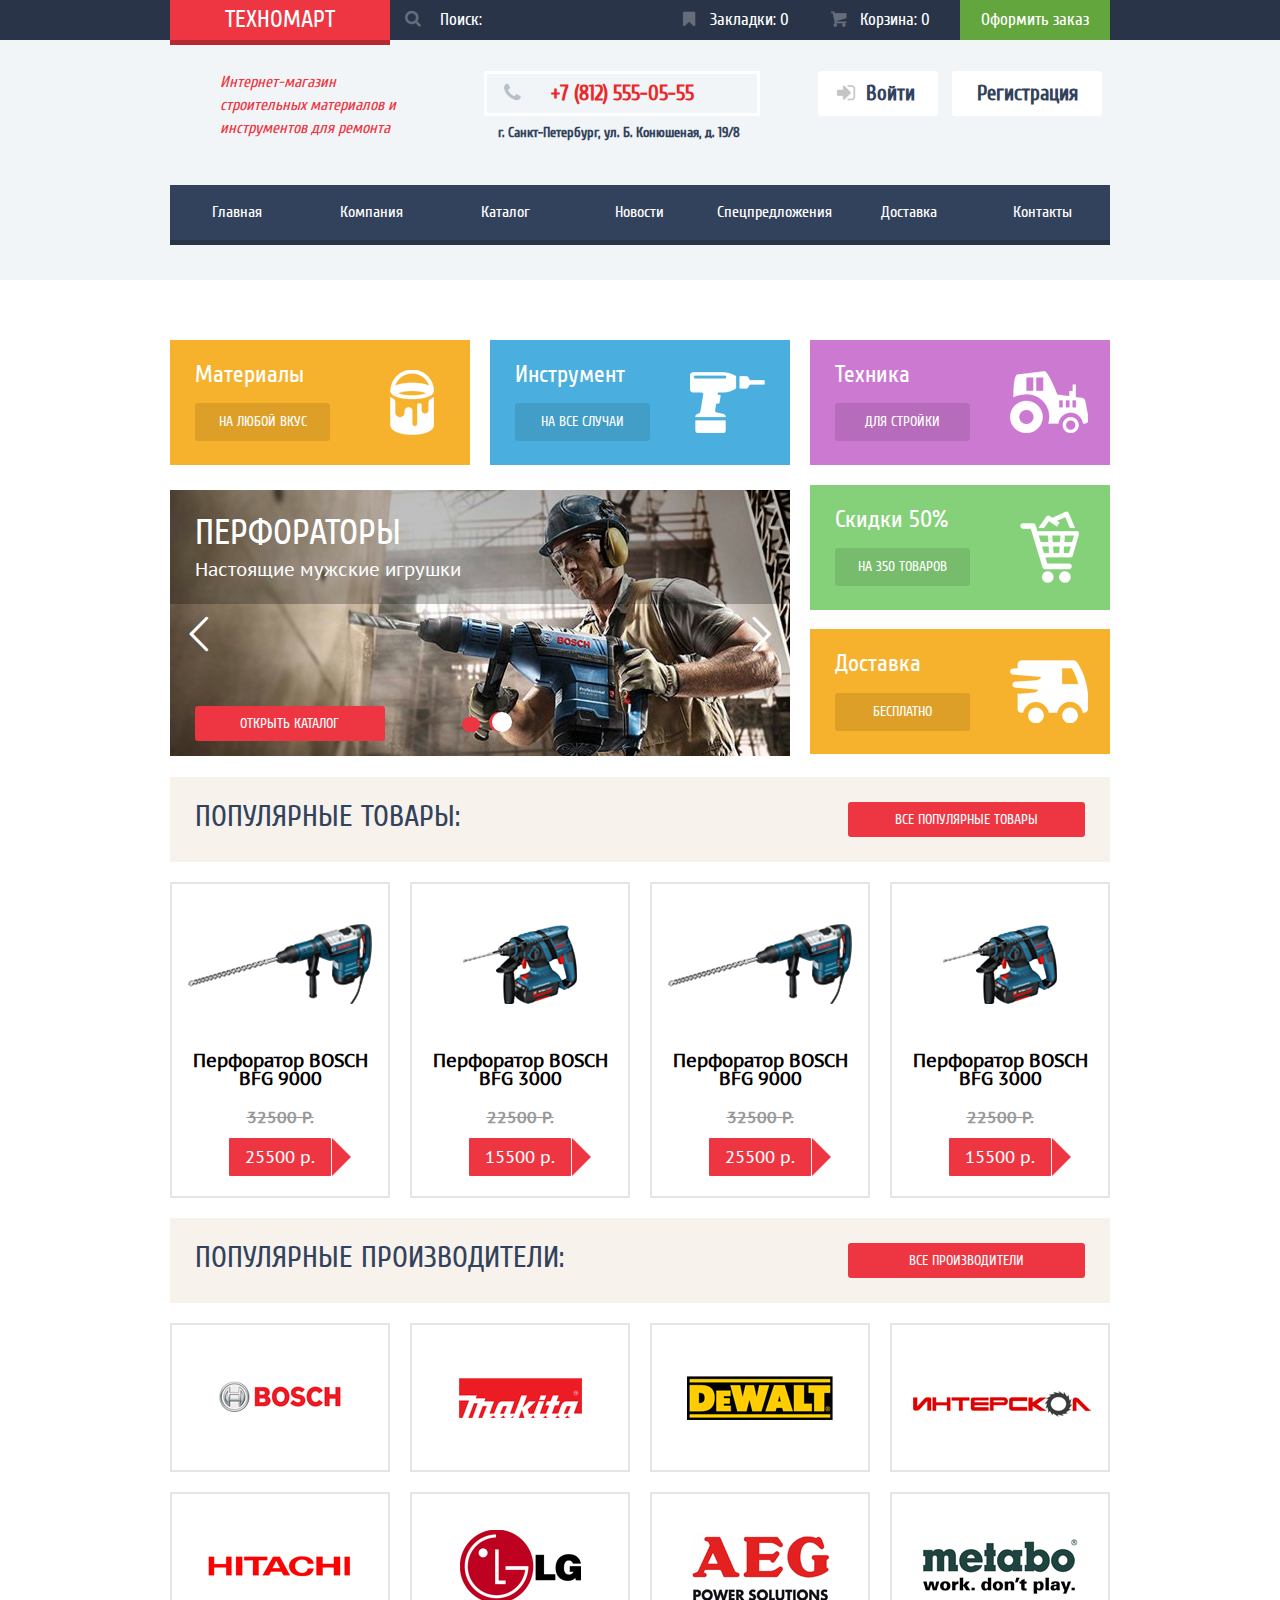
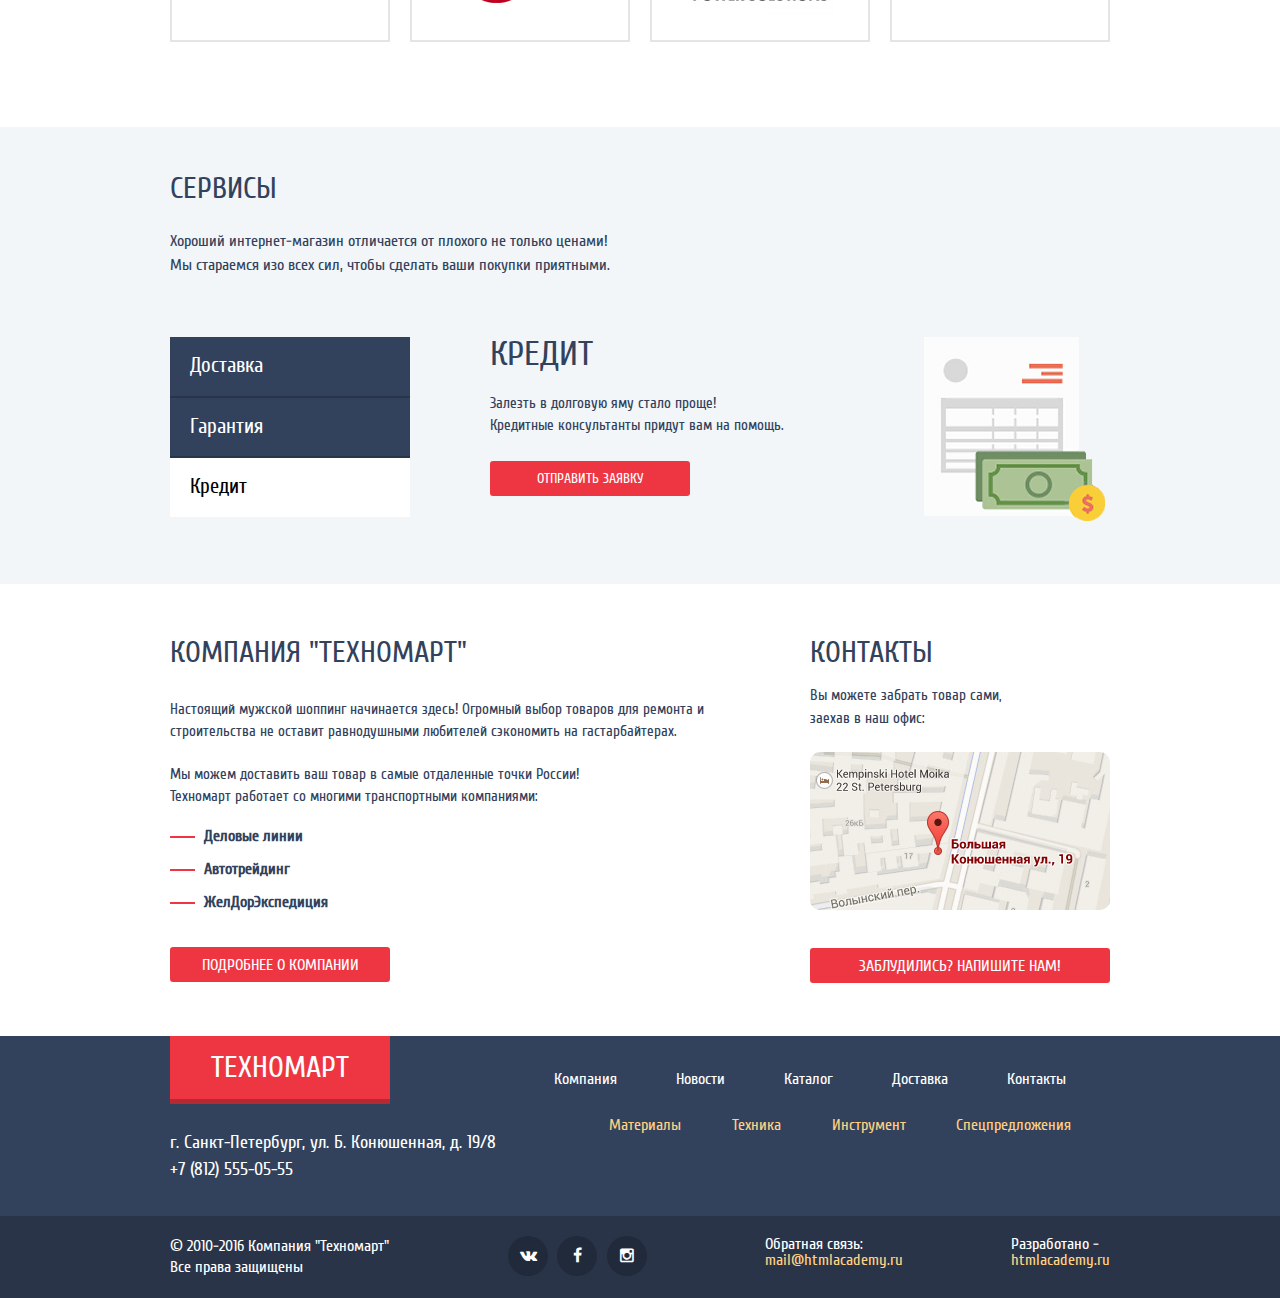
<file: index.html>
<!doctype html> <html lang=ru> <head> <meta charset=UTF-8> <meta name=viewport content="width=device-width,initial-scale=1"> <meta name=author content="Vladislav Belousov"> <meta name=description content=Techomart> <title>[#2] Technomart</title> <link rel=stylesheet type=text/html href="<%=htmlWebpackPlugin.files.chunks.main.css %>"> <link rel="shortcut icon" href="favicon.ico"><link href="style.54edd105bc00a1103933.css?99b4d24eaeb26d2177c8" rel="stylesheet"></head> <body> <header class=header> <div class=layout-center> <a class=header-company-logo href=index.html>Техномарт</a> <form class=header-search method=get name=search-form> <span class="header-search-icon icon-search"></span> <input class=header-search-input type=text name=search-input placeholder=Поиск:> </form> <div class=header-bookmarks> <span class="header-bookmarks-icon icon-bookmark"></span> <a class=header-bookmarks-text href=#> Закладки: <span class=header-bookmarks-amount>0</span> </a> </div> <div class=header-cart> <span class="header-cart-icon icon-basket"></span> <a class=header-cart-text href=#> Корзина: <span class=header-cart-amount>0</span> </a> </div> <a class="header-checkout button-green button" href=#> Оформить заказ </a> </div> </header> <section class=info> <div class=layout-center> <p class=info-description> Интернет-магазин строительных материалов и инструментов для ремонта </p> <div class=info-contact> <div class=info-contact-phone> <span class="info-contact-icon icon-phone"></span> +7 (812) 555-05-55 </div> <p class=info-contact-address> г. Санкт-Петербург, ул. Б. Конюшеная, д. 19/8 </p> </div> <a class="info-login-button button-white button" href=#> <span class="info-login-icon icon-login"></span> Войти </a> <a class="info-signup-button button-white button" href=#> Регистрация </a> <nav class=info-navigation> <ul class=navigation> <li class=navigation-item> <a class=navigation-item-link href=index.html>Главная</a> </li> <li class=navigation-item> <a class=navigation-item-link href=#>Компания</a> </li> <li class=navigation-item> <a class=navigation-item-link href=/catalog.html>Каталог</a> </li> <li class=navigation-item> <a class=navigation-item-link href=#>Новости</a> </li> <li class=navigation-item> <a class=navigation-item-link href=#>Спецпредложения</a> </li> <li class=navigation-item> <a class=navigation-item-link href=#>Доставка</a> </li> <li class=navigation-item> <a class=navigation-item-link href=#>Контакты</a> </li> </ul> </nav> </div> </section> <main class="main layout-center"> <section class=offer> <ul class=offer-list> <li class=offer-list-item> <h3 class=offer-name>Материалы</h3> <a class="offer-button button" href=#>На любой вкус</a> </li> <li class=offer-list-item> <h3 class=offer-name>Инструмент</h3> <a class="offer-button button" href=#>На все случаи</a> </li> <li class=offer-list-item> <h3 class=offer-name>Техника</h3> <a class="offer-button button" href=#>Для стройки</a> </li> <li class="offer-list-item slider"> <input class="slider-switch-radio slider-switch-radio-1" type=radio name=slider-toogle checked=checked> <input class=slider-switch-radio type=radio name=slider-toogle> <div class=slider-inner> <div class="slider-item slider-item-1"> <div class=slider-text-container> <h2 class=slider-name>Перфораторы</h2> <p class=slider-description>Настоящие мужские игрушки</p> </div> <div class=slider-switch-container> <span class="slider-switch-icon icon-left"></span> <span class="slider-switch-icon icon-right"></span> </div> <a class="slider-button button" href=#>Открыть каталог</a> </div> <div class="slider-item slider-item-2"> <div class=slider-text-container> <h2 class=slider-name>Дрели</h2> <p class=slider-description>Соседям на радость!</p> </div> <div class=slider-switch-container> <span class="slider-switch-icon icon-left"></span> <span class="slider-switch-icon icon-right"></span> </div> <a class="slider-button button" href=#>Открыть каталог</a> </div> </div> </li> <li class=offer-list-item> <h3 class=offer-name>Скидки 50%</h3> <a class="offer-button button" href=#>На 350 товаров</a> </li> <li class=offer-list-item> <h3 class=offer-name>Доставка</h3> <a class="offer-button button" href=#>Бесплатно</a> </li> </ul> </section> <section class=popular-goods> <div class=popular-goods-container> <h2 class=popular-goods-caption>Популярные товары:</h2> <a class="popular-goods-button button" href=#> Все популярные товары </a> </div> <ul class=goods> <li class=goods-item> <img class=goods-item-image src=./assets/media/goods-1.png alt="Перфоратор BOSCH BFG 9000" width=184 height=80> <div class="goods-hover-wrapper disable"> <a class="goods-hover-button goods-hover-button-cart button" href=#> <span class="goods-hover-icon icon-basket to-left"></span> Купить </a> <button class="goods-hover-button goods-hover-button-bookmarks button"> В закладки </button> </div> <h3 class=goods-item-name>Перфоратор BOSCH BFG 9000</h3> <p class=goods-item-old-price>32500 р.</p> <p class=goods-item-current-price>25500 р.</p> </li> <li class=goods-item> <img class=goods-item-image src=./assets/media/goods-2.png alt="Перфоратор BOSCH BFG 3000" width=114 height=80> <div class="goods-hover-wrapper disable"> <a class="goods-hover-button goods-hover-button-cart button" href=#> <span class="goods-hover-icon icon-basket to-left"></span> Купить </a> <button class="goods-hover-button goods-hover-button-bookmarks button"> В закладки </button> </div> <h3 class=goods-item-name>Перфоратор BOSCH BFG 3000</h3> <p class=goods-item-old-price>22500 р.</p> <p class=goods-item-current-price>15500 р.</p> </li> <li class=goods-item> <img class=goods-item-image src=./assets/media/goods-1.png alt="Перфоратор BOSCH BFG 9000" width=184 height=80> <div class="goods-hover-wrapper disable"> <a class="goods-hover-button goods-hover-button-cart button" href=#> <span class="goods-hover-icon icon-basket to-left"></span> Купить </a> <button class="goods-hover-button goods-hover-button-bookmarks button"> В закладки </button> </div> <h3 class=goods-item-name>Перфоратор BOSCH BFG 9000</h3> <p class=goods-item-old-price>32500 р.</p> <p class=goods-item-current-price>25500 р.</p> </li> <li class=goods-item> <img class=goods-item-image src=./assets/media/goods-2.png alt="Перфоратор BOSCH BFG 3000" width=114 height=80> <div class="goods-hover-wrapper disable"> <a class="goods-hover-button goods-hover-button-cart button" href=#> <span class="goods-hover-icon icon-basket to-left"></span> Купить </a> <button class="goods-hover-button goods-hover-button-bookmarks button"> В закладки </button> </div> <h3 class=goods-item-name>Перфоратор BOSCH BFG 3000</h3> <p class=goods-item-old-price>22500 р.</p> <p class=goods-item-current-price>15500 р.</p> </li> </ul> </section> <section class=popular-brands> <div class=popular-brands-container> <h2 class=popular-brands-caption>Популярные производители:</h2> <a class="popular-brands-button button" href=#> Все производители </a> </div> <ul class=brands> <li class=brands-item><a class=brands-item-link href=#></a></li> <li class=brands-item><a class=brands-item-link href=#></a></li> <li class=brands-item><a class=brands-item-link href=#></a></li> <li class=brands-item><a class=brands-item-link href=#></a></li> <li class=brands-item><a class=brands-item-link href=#></a></li> <li class=brands-item><a class=brands-item-link href=#></a></li> <li class=brands-item><a class=brands-item-link href=#></a></li> <li class=brands-item><a class=brands-item-link href=#></a></li> </ul> </section> </main> <section class=services> <div class=layout-center> <h2 class=services-caption>Сервисы</h2> <p class=services-info> Хороший интернет-магазин отличается от плохого не только ценами!<br> Мы стараемся изо всех сил, чтобы сделать ваши покупки приятными. </p> <div class=services-container> <ul class=service> <li class=service-item>Доставка</li> <li class=service-item>Гарантия</li> <li class="service-item service-item-active">Кредит</li> </ul> <div class="service-description service-delivery disable"> <h3 class=service-description-caption>Доставка</h3> <p class=service-description-text> Мы с удовольствием доставим ваш товар прямо<br> к вашему подъезду совершенно бесплатно!<br> Ведь мы неплохо заработаем,<br> поднимая его на ваш этаэж! </p> <img class="service-description-image delivery-image" src=./assets/media/delivery-image.png alt=Доставка width=206 height=146> </div> <div class="service-description service-guarantee disable"> <h3 class=service-description-caption>Гарантия</h3> <p class=service-description-text> Если купленный у нас товар поломается или заискрит,<br> а также в случае пожара, спровацированного его возгаранием,<br> вы всегда можете быть уверены в нашей гарантии. Мы обменяем<br> сгоревший товар на новый.<br> Дом уж восстановите как-нибудь сами. </p> <img class="service-description-image guarantee-image" src=./assets/media/guarantee-image.png alt=Гарантия width=170 height=172> </div> <div class="service-description service-credit"> <h3 class=service-description-caption>Кредит</h3> <p class=service-description-text> Залезть в долговую яму стало проще!<br> Кредитные консультанты придут вам на помощь. </p> <img class="service-description-image credit-image" src=./assets/media/credit-image.png alt=Кредит width=181 height=184> <a class="service-credit-button button" href=#> Отправить заявку </a> </div> </div> </div> </section> <section class=container> <div class=layout-center> <article class=company> <h2 class=company-caption>Компания "Техномарт"</h2> <p class=company-text> Настоящий мужской шоппинг начинается здесь! Огромный выбор товаров для ремонта и<br> строительства не оставит равнодушными любителей сэкономить на гастарбайтерах. </p> <p class=company-text> Мы можем доставить ваш товар в самые отдаленные точки России!<br> Техномарт работает со многими транспортными компаниями: </p> <ul class=company-list> <li class=company-list-item> <hr class=company-decor-line> Деловые линии </li> <li class=company-list-item> <hr class=company-decor-line> Автотрейдинг </li> <li class=company-list-item> <hr class=company-decor-line> ЖелДорЭкспедиция </li> </ul> <a class="company-button button" href=#>Подробнее о компании</a> </article> <article class=contacts> <h2 class=contacts-caption>Контакты</h2> <p class=contacts-text> Вы можете забрать товар сами,<br> заехав в наш офис: </p> <img class=map src=./assets/media/map.jpg alt=Карта width=300 height=158> <a class="contacts-button button" href=#> Заблудились? Напишите нам! </a> </article> </div> </section> <footer class=footer> <div class=footer-top> <div class=layout-center> <div class=container-left> <p class=company-logo>Техномарт</p> <p class=contacts> г. Санкт-Петербург, ул. Б. Конюшенная, д. 19/8<br> +7 (812) 555-05-55 </p> </div> <div class=container-right> <ul class=main-nav> <li class=main-nav-item>Компания</li> <li class=main-nav-item>Новости</li> <li class=main-nav-item>Каталог</li> <li class=main-nav-item>Доставка</li> <li class=main-nav-item>Контакты</li> </ul> <ul class=goods-nav> <li class=goods-nav-item>Материалы</li> <li class=goods-nav-item>Техника</li> <li class=goods-nav-item>Инструмент</li> <li class=goods-nav-item>Спецпредложения</li> </ul> </div> </div> </div> <div class=footer-bottom> <div class=layout-center> <p class=copyright> &#169; 2010-2016 Компания "Техномарт"<br> Все права защищены </p> <ul class=social-list> <li class=social-list-item> <span class=icon-vk></span> </li> <li class=social-list-item> <span class=icon-facebook></span> </li> <li class=social-list-item> <span class=icon-instagramm></span> </li> </ul> <p class=feedback> Обратная связь:<br> <span class="feedback-text color-gold">mail@htmlacademy.ru</span> </p> <p class=developed-by> Разработано -<br> <a class="developed-by-text color-gold" href=htmlacademy.ru>htmlacademy.ru</a> </p> </div> </div> </footer> <script type=text/html src="<%= htmlWebpackPlugin.files.chunks.app.entry %>"></script> <script type="text/javascript" src="main.1a40daa52073107673f4.js?99b4d24eaeb26d2177c8"></script></body> </html>
</file>
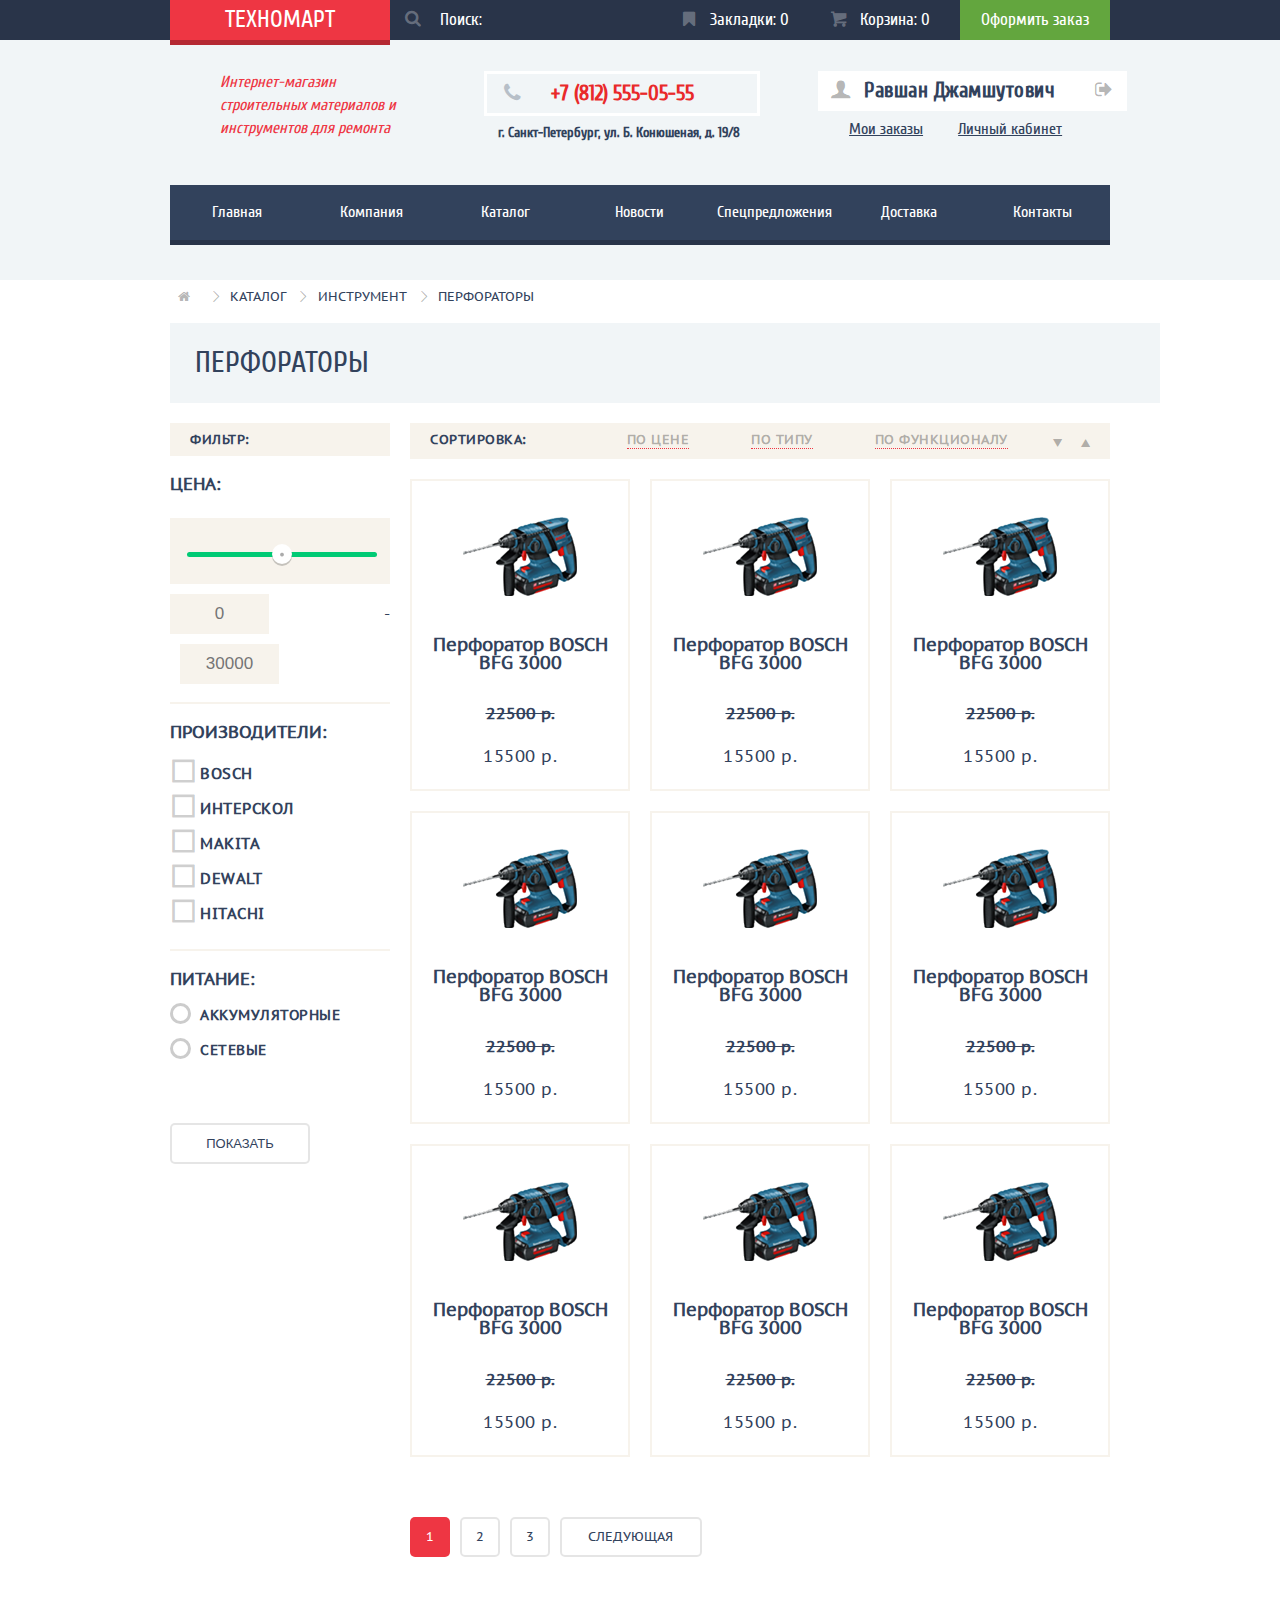
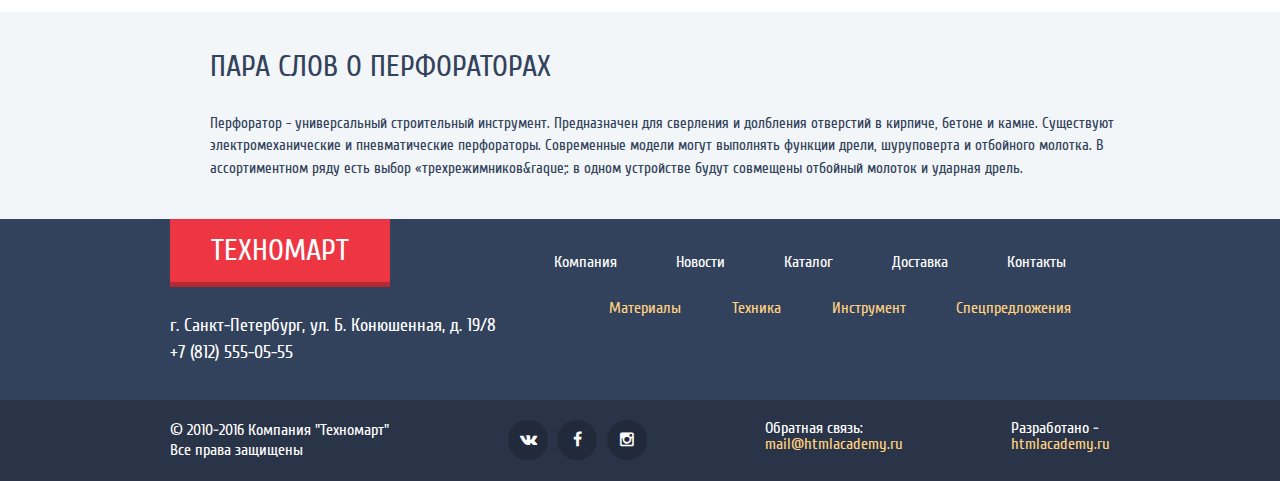
<file: catalog.html>
<!doctype html> <html lang=ru> <head> <meta charset=UTF-8> <meta name=viewport content="width=device-width,initial-scale=1"> <meta name=author content="Vladislav Belousov"> <meta name=description content=Technomart> <title>[#2] Technomart</title> <link rel="shortcut icon" href="favicon.ico"><link href="style.54edd105bc00a1103933.css?99b4d24eaeb26d2177c8" rel="stylesheet"></head> <body> <header class=header> <div class=layout-center> <a class=header-company-logo href=index.html>Техномарт</a> <form class=header-search method=get name=search-form> <span class="header-search-icon icon-search"></span> <input class=header-search-input type=text name=search-input placeholder=Поиск:> </form> <div class=header-bookmarks> <span class="header-bookmarks-icon icon-bookmark"></span> <a class=header-bookmarks-text href=#> Закладки: <span class=header-bookmarks-amount>0</span> </a> </div> <div class=header-cart> <span class="header-cart-icon icon-basket"></span> <a class=header-cart-text href=#> Корзина: <span class=header-cart-amount>0</span> </a> </div> <a class="header-checkout button-green button" href=#> Оформить заказ </a> </div> </header> <section class=info> <div class=layout-center> <p class=info-description> Интернет-магазин строительных материалов и инструментов для ремонта </p> <div class=info-contact> <div class=info-contact-phone> <span class="info-contact-icon icon-phone"></span> +7 (812) 555-05-55 </div> <p class=info-contact-address> г. Санкт-Петербург, ул. Б. Конюшеная, д. 19/8 </p> </div> <div class=info-user> <div class=info-user-name> <span class=icon-user></span> Равшан Джамшутович <span class=icon-logout></span> </div> <a class=info-user-orders href=#>Мои заказы</a> <a class=info-user-area href=#>Личный кабинет</a> </div> <nav class=info-navigation> <ul class=navigation> <li class=navigation-item> <a class=navigation-item-link href=index.html>Главная</a> </li> <li class=navigation-item> <a class=navigation-item-link href=#>Компания</a> </li> <li class=navigation-item> <a class=navigation-item-link href=/catalog.html>Каталог</a> </li> <li class=navigation-item> <a class=navigation-item-link href=#>Новости</a> </li> <li class=navigation-item> <a class=navigation-item-link href=#>Спецпредложения</a> </li> <li class=navigation-item> <a class=navigation-item-link href=#>Доставка</a> </li> <li class=navigation-item> <a class=navigation-item-link href=#>Контакты</a> </li> </ul> </nav> </div> </section> <main class="main layout-center"> <section class=current-path> <div class=path> <a class=path-link href=#> <span class="icon-home icon"></span> </a> <a class=path-link href=#> <span class="icon-right icon"></span>Каталог </a> <a class=path-link href=#> <span class="icon-right icon"></span>Инструмент </a> <a class=path-link href=#> <span class="icon-right icon"></span>Перфораторы </a> </div> <h2 class=current-section>Перфораторы</h2> </section> <section class=catalog> <article class=catalog-filter> <h3 class=catalog-filter-caption>Фильтр:</h3> <form method=get class=catalog-form name=filter-form> <h3 class=form-section>Цена:</h3> <div class=form-price-container> <input type=range min=0 max=30000 step=0.01 class=form-price> </div> <div class=input-price-container> <input type=text class=form-input-price placeholder=0> - <input type=text class=form-input-price placeholder=30000> </div> <hr class=form-decor-line> <h3 class=form-section>Производители:</h3> <label class=brands-container> <input class=brands-item type=checkbox name=brands-item-select> <span class=brands-checkmark></span>Bosch </label> <label class=brands-container> <input class=brands-item type=checkbox name=brands-item-select> <span class=brands-checkmark></span>Интерскол </label> <label class=brands-container> <input class=brands-item type=checkbox name=brands-item-select> <span class=brands-checkmark></span>Makita </label> <label class=brands-container> <input class=brands-item type=checkbox name=brands-item-select> <span class=brands-checkmark></span>Dewalt </label> <label class=brands-container> <input class=brands-item type=checkbox name=brands-item-select> <span class=brands-checkmark></span>Hitachi </label> <hr class=form-decor-line> <h3 class=form-section>Питание:</h3> <label class=battery-container> <input class=battery-item type=radio name=battery-item-select> <span class=battery-checkmark></span>Аккумуляторные </label> <label class=battery-container> <input class=battery-item type=radio name=battery-item-select> <span class=battery-checkmark></span>Сетевые </label> <input class="form-submit btn" type=submit name=filter-form-submit value=Показать> </form> </article> <article class=catalog-goods> <div class=catalog-goods-sort> <h3 class=catalog-goods-caption>Сортировка:</h3> <p class=catalog-goods-param>По цене</p> <p class=catalog-goods-param>По типу</p> <p class=catalog-goods-param>По функционалу</p> <span class="catalog-goods-icon icon-up-dir"></span> <span class="catalog-goods-icon icon-down-dir"></span> </div> <ul class=goods> <li class=goods-item> <img class=goods-item-image src=./assets/media/goods-2.png alt="Перфоратор BOSCH BFG 3000" width=114 height=80> <div class="goods-btn-wrapper clear disable"> <span class="icon-basket to-left"></span> <a class=goods-hover-link href=#>Купить</a> </div> <button class="goods-hover-btn bookmarks-btn btn disable"> В закладки </button> <h4 class=goods-item-name>Перфоратор BOSCH BFG 3000</h4> <p class=goods-item-old-price>22500 р.</p> <a class="goods-item-btn red-btn btn">15500 р.</a> </li> <li class=goods-item> <img class=goods-item-image src=./assets/media/goods-2.png alt="Перфоратор BOSCH BFG 3000" width=114 height=80> <div class="goods-btn-wrapper clear disable"> <span class="icon-basket to-left"></span> <a class=goods-hover-link href=#>Купить</a> </div> <button class="goods-hover-btn bookmarks-btn btn disable"> В закладки </button> <h4 class=goods-item-name>Перфоратор BOSCH BFG 3000</h4> <p class=goods-item-old-price>22500 р.</p> <a class="goods-item-btn red-btn btn">15500 р.</a> </li> <li class="goods-item goods-item-edge"> <img class=goods-item-image src=./assets/media/goods-2.png alt="Перфоратор BOSCH BFG 3000" width=114 height=80> <div class="goods-btn-wrapper clear disable"> <span class="icon-basket to-left"></span> <a class=goods-hover-link href=#>Купить</a> </div> <button class="goods-hover-btn bookmarks-btn btn disable"> В закладки </button> <h4 class=goods-item-name>Перфоратор BOSCH BFG 3000</h4> <p class=goods-item-old-price>22500 р.</p> <a class="goods-item-btn red-btn btn">15500 р.</a> </li> <li class=goods-item> <img class=goods-item-image src=./assets/media/goods-2.png alt="Перфоратор BOSCH BFG 3000" width=114 height=80> <div class="goods-btn-wrapper clear disable"> <span class="icon-basket to-left"></span> <a class=goods-hover-link href=#>Купить</a> </div> <button class="goods-hover-btn bookmarks-btn btn disable"> В закладки </button> <h4 class=goods-item-name>Перфоратор BOSCH BFG 3000</h4> <p class=goods-item-old-price>22500 р.</p> <a class="goods-item-btn red-btn btn">15500 р.</a> </li> <li class=goods-item> <img class=goods-item-image src=./assets/media/goods-2.png alt="Перфоратор BOSCH BFG 3000" width=114 height=80> <div class="goods-btn-wrapper clear disable"> <span class="icon-basket to-left"></span> <a class=goods-hover-link href=#>Купить</a> </div> <button class="goods-hover-btn bookmarks-btn btn disable"> В закладки </button> <h4 class=goods-item-name>Перфоратор BOSCH BFG 3000</h4> <p class=goods-item-old-price>22500 р.</p> <a class="goods-item-btn red-btn btn">15500 р.</a> </li> <li class="goods-item goods-item-edge"> <img class=goods-item-image src=./assets/media/goods-2.png alt="Перфоратор BOSCH BFG 3000" width=114 height=80> <div class="goods-btn-wrapper clear disable"> <span class="icon-basket to-left"></span> <a class=goods-hover-link href=#>Купить</a> </div> <button class="goods-hover-btn bookmarks-btn btn disable"> В закладки </button> <h4 class=goods-item-name>Перфоратор BOSCH BFG 3000</h4> <p class=goods-item-old-price>22500 р.</p> <a class="goods-item-btn red-btn btn">15500 р.</a> </li> <li class=goods-item> <img class=goods-item-image src=./assets/media/goods-2.png alt="Перфоратор BOSCH BFG 3000" width=114 height=80> <div class="goods-btn-wrapper clear disable"> <span class="icon-basket to-left"></span> <a class=goods-hover-link href=#>Купить</a> </div> <button class="goods-hover-btn bookmarks-btn btn disable"> В закладки </button> <h4 class=goods-item-name>Перфоратор BOSCH BFG 3000</h4> <p class=goods-item-old-price>22500 р.</p> <a class="goods-item-btn red-btn btn">15500 р.</a> </li> <li class=goods-item> <img class=goods-item-image src=./assets/media/goods-2.png alt="Перфоратор BOSCH BFG 3000" width=114 height=80> <div class="goods-btn-wrapper clear disable"> <span class="icon-basket to-left"></span> <a class=goods-hover-link href=#>Купить</a> </div> <button class="goods-hover-btn bookmarks-btn btn disable"> В закладки </button> <h4 class=goods-item-name>Перфоратор BOSCH BFG 3000</h4> <p class=goods-item-old-price>22500 р.</p> <a class="goods-item-btn red-btn btn">15500 р.</a> </li> <li class="goods-item goods-item-edge"> <img class=goods-item-image src=./assets/media/goods-2.png alt="Перфоратор BOSCH BFG 3000" width=114 height=80> <div class="goods-btn-wrapper clear disable"> <span class="icon-basket to-left"></span> <a class=goods-hover-link href=#>Купить</a> </div> <button class="goods-hover-btn bookmarks-btn btn disable"> В закладки </button> <h4 class=goods-item-name>Перфоратор BOSCH BFG 3000</h4> <p class=goods-item-old-price>22500 р.</p> <a class="goods-item-btn red-btn btn">15500 р.</a> </li> </ul> <div class=paginator> <div class="paginator-item paginator-item-current">1</div> <div class=paginator-item>2</div> <div class=paginator-item>3</div> <div class="paginator-item paginator-item-next">Следующая</div> </div> </article> </section> </main> <section class=about> <div class=layout-center> <h2 class=about-caption>Пара слов о перфораторах</h2> <p class=about-text> Перфоратор - универсальный строительный инструмент. Предназначен для сверления и долбления отверстий в кирпиче, бетоне и камне. Существуют электромеханические и пневматические перфораторы. Современные модели могут выполнять функции дрели, шуруповерта и отбойного молотка. В ассортиментном ряду есть выбор &laquo;трехрежимников&raque;: в одном устройстве будут совмещены отбойный молоток и ударная дрель. </p> </div> </section> <footer class=footer> <div class=footer-top> <div class=layout-center> <div class=container-left> <p class=company-logo>Техномарт</p> <p class=contacts> г. Санкт-Петербург, ул. Б. Конюшенная, д. 19/8<br> +7 (812) 555-05-55 </p> </div> <div class=container-right> <ul class=main-nav> <li class=main-nav-item>Компания</li> <li class=main-nav-item>Новости</li> <li class=main-nav-item>Каталог</li> <li class=main-nav-item>Доставка</li> <li class=main-nav-item>Контакты</li> </ul> <ul class=goods-nav> <li class=goods-nav-item>Материалы</li> <li class=goods-nav-item>Техника</li> <li class=goods-nav-item>Инструмент</li> <li class=goods-nav-item>Спецпредложения</li> </ul> </div> </div> </div> <div class=footer-bottom> <div class=layout-center> <p class=copyright> &#169; 2010-2016 Компания "Техномарт"<br> Все права защищены </p> <ul class=social-list> <li class=social-list-item> <span class=icon-vk></span> </li> <li class=social-list-item> <span class=icon-facebook></span> </li> <li class=social-list-item> <span class=icon-instagramm></span> </li> </ul> <p class=feedback> Обратная связь:<br> <span class="feedback-text color-gold">mail@htmlacademy.ru</span> </p> <p class=developed-by> Разработано -<br> <a class="developed-by-text color-gold" href=htmlacademy.ru>htmlacademy.ru</a> </p> </div> </div> </footer> <script type="text/javascript" src="main.1a40daa52073107673f4.js?99b4d24eaeb26d2177c8"></script></body> </html>
</file>
<file: style.54edd105bc00a1103933.css>
html, body, div, span, applet, object, iframe,
h1, h2, h3, h4, h5, h6, p, blockquote, pre,
a, abbr, acronym, address, big, cite, code,
del, dfn, em, img, ins, kbd, q, s, samp,
small, strike, strong, sub, sup, tt, var,
b, u, i, center,
dl, dt, dd, ol, ul, li,
fieldset, form, label, legend,
table, caption, tbody, tfoot, thead, tr, th, td,
article, aside, canvas, details, embed, 
figure, figcaption, footer, header, hgroup, 
menu, nav, output, ruby, section, summary,
time, mark, audio, video {
	margin: 0;
	padding: 0;
	border: 0;
	font-size: 100%;
	font: inherit;
	vertical-align: baseline;
}

article, aside, details, figcaption, figure, 
footer, header, hgroup, menu, nav, section {
	display: block;
}

body {
	line-height: 1;
}

ol, ul {
	list-style: none;
}

blockquote, q {
	quotes: none;
}

blockquote:before, blockquote:after,
q:before, q:after {
	content: '';
	content: none;
}

table {
	border-collapse: collapse;
	border-spacing: 0;
}
/*Code*/
/*----------------------------------------------------------------------------*/
/*PTSans*/
@font-face {
  font-family: 'PTSans';
  src: url(./assets/fonts/PTSans-Caption.eot?#iefix)         format('embedded-opentype'),
       url(./assets/fonts/PTSans-Caption.woff)               format('woff'),
       url(./assets/fonts/PTSans-Caption.ttf)                format('truetype'),
       url(./assets/media/PTSans-Caption.svg#PTSans-Caption) format('svg');
  font-weight: normal;
  font-style: normal;
}

/*Cuprum*/
@font-face {
  font-family: 'Cuprum';
  src: url(./assets/fonts/Cuprum-Regular.eot?#iefix)         format('embedded-opentype'),
       url(./assets/fonts/Cuprum-Regular.woff)               format('woff'),
       url(./assets/fonts/Cuprum-Regular.ttf)                format('truetype'),
       url(./assets/media/Cuprum-Regular.svg#Cuprum-Regular) format('svg');
  font-weight: normal;
  font-style: normal;
}

/*Symbols*/
@font-face {
  font-weight: normal;
  font-style: normal;

  font-family: "symbols-technomart";
  src: url(./assets/fonts/symbols-technomart.woff)  format("woff"),
       url(./assets/fonts/symbols-technomart.woff2) format("woff2");
}

[class^="icon-"]::before,
[class*=" icon-"]::before {
  display: inline-block;
  width: 1em;
  margin-right: 0.2em;
  margin-left: 0.2em;
  font-weight: normal;
  line-height: 1em;
  font-family: "symbols-technomart";
  text-align: center;
  text-transform: none;
  text-decoration: inherit;
  font-style: normal;
  font-variant: normal;
  speak: none;
}

.icon-left::before { content: "<"; } /* "&lt;" */
.icon-right::before { content: ">"; } /* "&gt;" */
.icon-basket::before { content: "b"; } /* "b" */
.icon-facebook::before { content: "f"; } /* "f" */
.icon-twitter::before { content: "t"; } /* "t" */
.icon-vk::before { content: "v"; } /* "v" */
.icon-up::before { content: "\2C4"; } /* "˄" */
.icon-down::before { content: "\2C5"; } /* "˅" */
.icon-left-big::before { content: "\2190"; } /* "←" */
.icon-right-big::before { content: "\2192"; } /* "→" */
.icon-login::before { content: "\2386"; } /* "⎆" */
.icon-logout::before { content: "\241B"; } /* "␛" */
.icon-up-dir::before { content: "\25B2"; } /* "▲" */
.icon-down-dir::before { content: "\25BC"; } /* "▼" */
.icon-circle::before { content: "\25CB"; } /* "○" */
.icon-circle-dot::before { content: "\25CF"; } /* "●" */
.icon-star::before { content: "\2605"; } /* "★" */
.icon-check-off::before { content: "\2610"; } /* "☐" */
.icon-check-on::before { content: "\2611"; } /* "☑" */
.icon-youtube::before { content: "\F39E"; } /* "" */
.icon-home::before { content: "\1F3E0"; } /* "\1f3e0" */
.icon-user::before { content: "\1F468"; } /* "\1f468" */
.icon-phone::before { content: "\1F4DE"; } /* "\1f4de" */
.icon-instagramm::before { content: "\1F4F7"; } /* "\1f4f7" */
.icon-search::before { content: "\1F50D"; } /* "\1f50d" */
.icon-bookmark::before { content: "\1F516"; } /* "\1f516" */
body {
  width: 100%;
  height: 100%;
  font-family: "Cuprum", "Arial", sans-serif;
  font-size: 16px;
  color: #32425c;
  background-color: #ffffff;
  user-select: none;
}
a {
  text-decoration: none;
  color: #32425c;
}
.layout-center {
  width: 940px;
  margin: 0 auto;
}
.to-left {
  float: left;
}
.to-right {
  float: right;
}
.clear::before {
  content: "";
  display: table;
  clear: both;
}
.button {
  display: inline-block;
  border-radius: 3px;
  line-height: 35px;
  color: #ffffff;
  text-align: center;
  background-color: #ee3643;
}
.button:hover {
  transition: 0.3s;
  cursor: pointer;
}
.disable {
  display: none;
}
.color-gold {
  color: #ffd180;
}
.header {
  width: 100%;
  font-family: "Cuprum", "Arial", sans-serif;
  font-size: 17px;
  color: #ffffff;
  background-color: #293449;
}
.header .layout-center {
  display: flex;
  flex-flow: row nowrap;
}
.header-company-logo {
  width: 23.40425532%;
  font-size: 24px;
  line-height: 40px;
  text-align: center;
  text-transform: uppercase;
  color: #ffffff;
  background-color: #ee3643;
  box-shadow: 0 5px 0 #b52933;
}
.header-company-logo:hover {
  background-color: #ca2c37;
  box-shadow: 0 5px 0 #9a212a;
  cursor: pointer;
  transition: all 0.3s;
}
.header-company-logo:active {
  background-color: #ba2732;
  box-shadow: 0 5px 0 #8e1e26;
}
.header-search {
  position: relative;
  width: 23.40425532%;
}
.header-search:hover .header-search-icon {
  color: #ffffff;
  transition: all 0.3s;
}
.header-search:hover .header-search-input {
  color: #ffffff;
  background-color: #212a3a;
  transition: all 0.3s;
}
.header-search-icon {
  position: absolute;
  top: 25%;
  left: 5%;
  color: rgba(255, 255, 255, 0.3);
}
.header-search-input {
  width: 100%;
  padding-left: 22.72727273%;
  border: none;
  font-family: "Cuprum", "Arial", sans-serif;
  font-size: 17px;
  line-height: 38px;
  color: #ffffff;
  background-color: #293449;
  outline: none;
}
.header-search-input::placeholder {
  color: #ffffff;
}
.header-search-input:focus {
  color: #000000;
  background-color: #ffffff;
}
.header-bookmarks,
.header-cart {
  width: 15.95744681%;
  line-height: 40px;
}
.header-bookmarks:hover,
.header-cart:hover {
  background-color: #212a3a;
  cursor: pointer;
  transition: all 0.3s;
}
.header-bookmarks:active,
.header-cart:active {
  background-color: #161d29;
}
.header-bookmarks-icon,
.header-cart-icon {
  color: rgba(255, 255, 255, 0.3);
  margin: 0 3.33333333% 0 11.33333333%;
}
.header-bookmarks-text,
.header-cart-text {
  color: #ffffff;
}
.header-bookmarks {
  margin-left: 5.31914894%;
}
.header-bookmarks:hover .header-bookmarks-icon,
.header-cart:hover .header-cart-icon {
  color: #ffffff;
  cursor: pointer;
}
.header-bookmarks:active .header-bookmarks-icon,
.header-cart:active .header-cart-icon {
  color: rgba(255, 255, 255, 0.5);
}
.header-bookmarks:active .header-bookmarks-text,
.header-cart:active .header-cart-text {
  color: rgba(255, 255, 255, 0.5);
}
.header-checkout {
  width: 15.95744681%;
  border-radius: 0;
  line-height: 40px;
  background-color: #63a63e;
}
.header-checkout:hover {
  background-color: #5fbb2d;
  cursor: pointer;
  transition: all 0.3s;
}
.header-checkout:active {
  color: rgba(255, 255, 255, 0.5);
  background-color: #518534;
}
.info {
  width: 100%;
  background-color: #f1f5f7;
}
.info .layout-center {
  padding: 2.39583333% 0 3.125% 0;
}
.info-description {
  display: inline-block;
  width: 21.27659574%;
  margin: 0 6.38297872% 0 5.31914894%;
  font-size: 16px;
  line-height: 1.438;
  text-align: left;
  font-style: italic;
  color: #ee3643;
}
.info-contact {
  display: inline-block;
  width: 28.72340426%;
  margin-right: 6.38297872%;
  vertical-align: top;
}
.info-contact-phone {
  width: 100%;
  border: 3px solid #ffffff;
  line-height: 39px;
  font-size: 21px;
  color: #e9292a;
  font-weight: bold;
}
.info-contact-icon {
  margin: 0 7.40740741% 0 3.7037037%;
  color: #b7bfc8;
}
.info-contact-address {
  margin-top: 3.7037037%;
  text-align: center;
  font-size: 14px;
  font-weight: bold;
  color: #32425c;
}
.info-login-button,
.info-signup-button {
  display: inline-block;
  vertical-align: top;
  line-height: 45px;
  font-size: 21px;
  text-align: center;
  color: #32425c;
  font-weight: bold;
  background-color: #ffffff;
}
.info-login-button:hover,
.info-signup-button:hover {
  color: #ee3643;
  cursor: pointer;
  transition: all 0.3s;
}
.info-login-button:active,
.info-signup-button:active {
  color: rgba(0, 0, 0, 0.3);
}
.info-login-button {
  width: 11.70212766%;
  padding-right: 1.06382979%;
  margin-right: 1.06382979%;
}
.info-login-button:hover .info-login-icon {
  color: #32425c;
  transition: all 0.3s;
}
.info-login-button:active .info-login-icon {
  color: #c5c5c5;
}
.info-login-button .info-login-icon {
  color: #c5c5c5;
}
.info-signup-button {
  width: 15.95744681%;
}
.info-navigation {
  width: 100%;
}
.info-navigation .navigation {
  display: flex;
  flex-flow: row nowrap;
  width: 100%;
}
.info-navigation .navigation-item {
  width: 15.95744681%;
  margin-top: 4.78723404%;
  line-height: 55px;
  text-align: center;
  background-color: #32425c;
  box-shadow: 0 5px 0 #293449;
}
.info-navigation .navigation-item:hover {
  background-color: #293449;
  box-shadow: 0 5px 0 #293449;
  cursor: pointer;
  transition: all 0.3s;
}
.info-navigation .navigation-item:active {
  background-color: #1d2739;
  box-shadow: 0 5px 0 #1d2739;
}
.info-navigation .navigation-item:active .navigation-item-link {
  color: rgba(255, 255, 255, 0.5);
}
.info-navigation .navigation-item-link {
  display: block;
  width: 100%;
  line-height: 55px;
  color: #ffffff;
}
.offer {
  width: 100%;
  margin-top: 6.38297872%;
}
.offer-list {
  position: relative;
  display: flex;
  flex-flow: row wrap;
  justify-content: space-between;
  align-items: flex-start;
  width: 100%;
}
.offer-list-item {
  width: 29.25531915%;
  padding: 2.44680851% 0 2.5% 2.65957447%;
}
.offer-list-item:nth-child(1) {
  background-color: #f6b22d;
  background-image: url(./assets/media/offer-1.png);
  background-repeat: no-repeat;
  background-position: 220px center;
}
.offer-list-item:nth-child(2) {
  background-color: #4aafde;
  background-image: url(./assets/media/offer-2.png);
  background-repeat: no-repeat;
  background-position: 200px center;
}
.offer-list-item:nth-child(3) {
  background-color: #cc79d1;
  background-image: url(./assets/media/offer-3.png);
  background-repeat: no-repeat;
  background-position: 200px center;
}
.offer-list-item:nth-child(5) {
  margin-top: 2.12765957%;
  background-color: #85d179;
  background-image: url(./assets/media/offer-4.png);
  background-repeat: no-repeat;
  background-position: 210px center;
}
.offer-list-item:nth-child(6) {
  position: absolute;
  top: 61.7%;
  left: 68.1%;
  margin-top: 2.12765957%;
  background-color: #f6b22d;
  background-image: url(./assets/media/offer-5.png);
  background-repeat: no-repeat;
  background-position: 200px center;
}
.offer-list-item .offer-name {
  margin-bottom: 6%;
  font-size: 24px;
  text-align: left;
  color: #ffffff;
}
.offer-list-item .offer-button {
  display: inline-block;
  width: 49.09090909%;
  line-height: 38px;
  font-size: 14px;
  text-align: center;
  text-transform: uppercase;
  background-color: rgba(0, 0, 0, 0.1);
}
.offer-list-item .offer-button:hover {
  background-color: rgba(0, 0, 0, 0.2);
  cursor: pointer;
  transition: 0.3s all;
}
.offer-list-item .offer-button:active {
  background-color: rgba(0, 0, 0, 0.3);
}
.offer-list .slider {
  position: relative;
  top: -21px;
  width: 65.95744681%;
  padding: 0;
  margin-top: 2.12765957%;
  overflow: hidden;
}
.offer-list .slider .slider-switch-radio {
  position: relative;
  top: 245px;
  left: 290px;
  z-index: 10;
  width: 20px;
  height: 20px;
  border-radius: 50%;
  -webkit-appearance: none;
  -moz-appearance: none;
  appearance: none;
  background-color: #ffffff;
  outline: none;
  box-shadow: -3px 0px 0px #ee3643;
}
.offer-list .slider .slider-switch-radio:hover {
  background-color: #c3c3c3;
  cursor: pointer;
  transition: 0.5s all;
}
.offer-list .slider .slider-switch-radio:checked {
  -webkit-animation: check 0.5s linear forwards;
  -o-animation: check 0.5s linear forwards;
  animation: check 0.5s linear forwards;
  height: 15px;
  width: 15px;
  background-color: #ee3643;
}
.offer-list .slider .slider-switch-radio:checked:nth-of-type(1) ~ .slider-inner {
  -webkit-transform: translateX(0%);
  -moz-transform: translateX(0%);
  -ms-transform: translateX(0%);
  -o-transform: translateX(0%);
  transform: translateX(0%);
  transition: 0.3s all linear;
}
.offer-list .slider .slider-switch-radio:checked:nth-of-type(2) ~ .slider-inner {
  -webkit-transform: translateX(-50%);
  -moz-transform: translateX(-50%);
  -ms-transform: translateX(-50%);
  -o-transform: translateX(-50%);
  transform: translateX(-50%);
  transition: 0.3s all linear;
}
.offer-list .slider-inner {
  width: 200%;
  display: flex;
  flex-flow: row nowrap;
}
.offer-list .slider-inner .slider-item {
  position: relative;
  top: 0;
  left: 0;
  width: 100%;
}
.offer-list .slider-inner .slider-item:nth-of-type(1) {
  z-index: 1;
  background-image: url(./assets/media/slider-image-1.png);
}
.offer-list .slider-inner .slider-item:nth-of-type(2) {
  z-index: 2;
  background-image: url(./assets/media/slider-image-2.png);
}
.offer-list .slider-inner .slider-item .slider-text-container {
  padding: 4.03225806%;
  margin-bottom: 1.61290323%;
  background-color: rgba(0, 0, 0, 0.25);
}
.offer-list .slider-inner .slider-item .slider-text-container .slider-name {
  margin-bottom: 1.75438596%;
  font-size: 36px;
  text-transform: uppercase;
  color: #ffffff;
}
.offer-list .slider-inner .slider-item .slider-text-container .slider-description {
  font-family: "PTSans", "Arial", sans-serif;
  font-size: 18px;
  color: #ffffff;
}
.offer-list .slider-inner .slider-item .slider-switch-container {
  display: flex;
  flex-flow: row nowrap;
  justify-content: space-between;
  width: 100%;
  margin: 1.61290323% 0 8.06451613% 0;
}
.offer-list .slider-inner .slider-item .slider-switch-container .slider-switch-icon {
  font-size: 40px;
  color: #ffffff;
}
.offer-list .slider-inner .slider-item .slider-switch-container .slider-switch-icon:hover {
  cursor: pointer;
}
.offer-list .slider-inner .slider-item .slider-button {
  width: 30.64516129%;
  margin: 0 0 2.41935484% 4.03225806%;
  font-size: 14px;
  line-height: 35px;
  text-transform: uppercase;
}
.offer-list .slider-inner .slider-item .slider-button:hover {
  background-color: #ca2c37;
}
.offer-list .slider-inner .slider-item .slider-button:active {
  background-color: #ba2732;
}
.popular-goods {
  width: 100%;
}
.popular-goods-container {
  display: flex;
  flex-flow: row nowrap;
  justify-content: space-between;
  width: 94.68085106%;
  padding: 2.65957447%;
  margin-bottom: 2.12765957%;
  background-color: #f7f3ec;
}
.popular-goods-caption {
  font-size: 30px;
  text-transform: uppercase;
  text-align: left;
  color: #32425c;
}
.popular-goods-button {
  width: 26.59574468%;
  line-height: 35px;
  font-size: 14px;
  text-transform: uppercase;
  color: #ffffff;
}
.popular-goods-button:hover {
  background-color: #ca2c37;
  cursor: pointer;
}
.popular-goods-button:active {
  background-color: #ba2732;
}
.popular-goods .goods {
  display: flex;
  flex-flow: row nowrap;
  justify-content: space-between;
  width: 100%;
  margin-bottom: 2.12765957%;
}
.popular-goods .goods-item {
  width: 19.78723404%;
  padding: 4.25531915% 1.59574468% 2.12765957% 1.59574468%;
  border: 2px solid #e5e5e5;
  text-align: center;
  font-family: "PTSans", "Arial", sans-serif;
}
.popular-goods .goods-item:hover {
  border-color: #ffffff;
  box-shadow: 0 0 20px rgba(41, 52, 73, 0.5);
  cursor: pointer;
}
.popular-goods .goods-item:hover .goods-hover-wrapper {
  display: block;
}
.popular-goods .goods-item:hover .goods-item-image {
  display: none;
}
.popular-goods .goods-item-image {
  margin-bottom: 25%;
}
.popular-goods .goods-item .goods-hover-wrapper {
  width: 72.58064516%;
  margin: 0 auto 15.05376344%;
  font-size: 14px;
  text-transform: uppercase;
  text-align: center;
}
.popular-goods .goods-item .goods-hover-wrapper .goods-hover-button {
  display: inline-block;
  width: 100%;
  margin-bottom: 10.75555556%;
  line-height: 28px;
  font-family: "Cuprum", "Arial", sans-serif;
}
.popular-goods .goods-item .goods-hover-wrapper .goods-hover-button-cart {
  padding: 5.18518519% 11.11111111% 0 0;
  width: 87%;
  background-color: #63a63e;
  box-shadow: 0 5px 0 #367315;
}
.popular-goods .goods-item .goods-hover-wrapper .goods-hover-button-cart:hover {
  background-color: #5fbb2d;
}
.popular-goods .goods-item .goods-hover-wrapper .goods-hover-button-cart:active {
  background-color: #518534;
}
.popular-goods .goods-item .goods-hover-wrapper .goods-hover-button-cart .goods-hover-icon {
  margin-left: 7.40740741%;
  font-size: 18px;
}
.popular-goods .goods-item .goods-hover-wrapper .goods-hover-button-bookmarks {
  width: 100%;
  border: 3px solid #63a63e;
  font-size: 14px;
  text-transform: uppercase;
  color: #32425c;
  background-color: #ffffff;
  outline: none;
}
.popular-goods .goods-item .goods-hover-wrapper .goods-hover-button-bookmarks:hover {
  border-color: #32425c;
}
.popular-goods .goods-item .goods-hover-wrapper .goods-hover-button-bookmarks:active {
  border-color: rgba(50, 66, 92, 0.3);
  color: rgba(50, 66, 92, 0.3);
}
.popular-goods .goods-item-name {
  margin-bottom: 11.36363636%;
  font-size: 18px;
  font-weight: bold;
  color: #000000;
}
.popular-goods .goods-item-old-price {
  margin-bottom: 6.81818182%;
  font-weight: bold;
  text-transform: uppercase;
  text-decoration: line-through;
  color: #999999;
}
.popular-goods .goods-item-current-price {
  position: relative;
  display: inline-block;
  width: 55%;
  line-height: 38px;
  border-radius: 1px;
  font-size: 17px;
  text-align: center;
  color: #ffffff;
  background-color: #ee3643;
}
.popular-goods .goods-item-current-price:after {
  content: "";
  position: absolute;
  left: 103px;
  display: inline-block;
  width: 0;
  height: 0;
  border-left: 19px solid #ee3643;
  border-top: 19px solid transparent;
  border-bottom: 19px solid transparent;
}
.popular-brands {
  width: 100%;
  padding-bottom: 6.91489362%;
  background-color: #ffffff;
}
.popular-brands-container {
  display: flex;
  flex-flow: row nowrap;
  justify-content: space-between;
  width: 94.68085106%;
  padding: 2.65957447%;
  margin-bottom: 2.12765957%;
  background-color: #f7f3ec;
}
.popular-brands-caption {
  font-size: 30px;
  text-transform: uppercase;
  text-align: left;
  color: #32425c;
}
.popular-brands-button {
  width: 26.59574468%;
  line-height: 35px;
  font-size: 14px;
  text-transform: uppercase;
  color: #ffffff;
}
.popular-brands-button:hover {
  background-color: #ca2c37;
  cursor: pointer;
}
.popular-brands-button:active {
  background-color: #ba2732;
}
.popular-brands .brands {
  display: flex;
  flex-flow: row wrap;
  justify-content: space-between;
  width: 100%;
}
.popular-brands .brands-item {
  -webkit-box-sizing: border-box;
  -moz-box-sizing: border-box;
  box-sizing: border-box;
  width: 23.40425532%;
  margin-bottom: 2.12765957%;
  border: 2px solid #e5e5e5;
  background-color: #ffffff;
  background-repeat: no-repeat;
  background-position: center center;
}
.popular-brands .brands-item:nth-of-type(1) {
  background-image: url(./assets/media/brand-1.png);
}
.popular-brands .brands-item:nth-of-type(2) {
  background-image: url(./assets/media/brand-2.png);
}
.popular-brands .brands-item:nth-of-type(3) {
  background-image: url(./assets/media/brand-3.png);
}
.popular-brands .brands-item:nth-of-type(4) {
  background-image: url(./assets/media/brand-4.png);
}
.popular-brands .brands-item:nth-of-type(5) {
  background-image: url(./assets/media/brand-5.png);
}
.popular-brands .brands-item:nth-of-type(6) {
  background-image: url(./assets/media/brand-6.png);
}
.popular-brands .brands-item:nth-of-type(7) {
  background-image: url(./assets/media/brand-7.png);
}
.popular-brands .brands-item:nth-of-type(8) {
  background-image: url(./assets/media/brand-8.png);
}
.popular-brands .brands-item:hover {
  border-color: #ffffff;
  box-shadow: 0 0 20px rgba(41, 52, 73, 0.5);
  cursor: pointer;
  transtion: all 0.3s;
}
.popular-brands .brands-item:active {
  box-shadow: 0 0 15px rgba(41, 52, 73, 0.5);
}
.popular-brands .brands-item-link {
  display: inline-block;
  width: 100%;
  padding-top: 65.90909091%;
}
.popular-brands .brands-item-link:active {
  background-color: rgba(255, 255, 255, 0.5);
}
.services {
  width: 100%;
  background-color: #f2f6f8;
}
.services .layout-center {
  padding: 3.68227249% 0 5.26038927% 0;
}
.services-caption {
  margin-bottom: 2.65957447%;
  font-size: 30px;
  text-transform: uppercase;
}
.services-info {
  font-size: 16px;
  line-height: 1.5;
}
.services-container {
  display: flex;
  flex-flow: row nowrap;
  justify-content: space-between;
  width: 100%;
  margin-top: 6.38297872%;
}
.services-container .service {
  width: 25.53191489%;
}
.services-container .service-item {
  -webkit-box-sizing: border-box;
  -moz-box-sizing: border-box;
  box-sizing: border-box;
  width: 100%;
  padding-left: 8.33333333%;
  border-bottom: 2px solid #293449;
  font-size: 21px;
  line-height: 2.8em;
  text-align: left;
  color: #ffffff;
  background-color: #32425c;
}
.services-container .service-item:last-of-type {
  border: none;
}
.services-container .service-item:hover {
  background-color: #293449;
  cursor: pointer;
  transition: all 0.3s;
}
.services-container .service-item:active {
  color: #000000;
  background-color: #ffffff;
}
.services-container .service-item-active {
  color: #000000;
  background-color: #ffffff;
}
.services-container .service-item-active:hover,
.services-container .service-item-active:active {
  color: #000000;
  background-color: #ffffff;
}
.services-container .service-description {
  position: relative;
  width: 65.95744681%;
}
.services-container .service-description-caption {
  margin-bottom: 3.19148936%;
  font-size: 35px;
  text-transform: uppercase;
}
.services-container .service-description-text {
  font-size: 15px;
  line-height: 1.5;
}
.services-container .service-description-image {
  position: absolute;
  top: 0;
}
.services-container .service-description .delivery-image {
  left: 65%;
}
.services-container .service-description .guarantee-image {
  left: 75%;
}
.services-container .service-description .credit-image {
  left: 70%;
}
.services-container .service-description .service-credit-button {
  margin-top: 4.03225806%;
  width: 32.25806452%;
  font-size: 14px;
  line-height: 2.5em;
  text-transform: uppercase;
}
.services-container .service-description .service-credit-button:hover {
  background-color: #ca2c37;
  cursor: pointer;
}
.services-container .service-description .service-credit-button:active {
  background-color: #ba2732;
}
.container {
  width: 100%;
}
.container .layout-center {
  display: flex;
  flex-flow: row wrap;
  justify-content: space-between;
  padding: 4.16666667% 0;
}
.container .company {
  width: 57.44680851%;
}
.container .company-caption {
  margin-bottom: 5.55555556%;
  font-size: 30px;
  text-transform: uppercase;
}
.container .company-text {
  margin-bottom: 3.7037037%;
  font-size: 15px;
  line-height: 1.5;
}
.container .company-list {
  width: 100%;
}
.container .company-list-item {
  margin-bottom: 2.77777778%;
  font-weight: bold;
}
.container .company-decor-line {
  display: inline-block;
  width: 4.62962963%;
  height: 2px;
  margin-right: 1%;
  border: none;
  vertical-align: middle;
  background-color: #ee3643;
}
.container .company-button {
  width: 40.74074074%;
  margin-top: 3.7037037%;
  height: 35px;
  line-height: 37px;
  text-transform: uppercase;
}
.container .company-button:hover {
  background-color: #ca2c37;
  cursor: pointer;
}
.container .company-button:active {
  background-color: #ba2732;
}
.container .contacts {
  width: 31.91489362%;
}
.container .contacts-caption {
  margin-bottom: 5.55555556%;
  font-size: 30px;
  text-transform: uppercase;
}
.container .contacts-text {
  margin-bottom: 7.40740741%;
  font-size: 15px;
  line-height: 1.5;
}
.container .contacts .map {
  margin-bottom: 11.66666667%;
  border-radius: 10px;
}
.container .contacts-button {
  width: 100%;
  height: 35px;
  line-height: 37px;
  text-transform: uppercase;
}
.container .contacts-button:hover {
  background-color: #ca2c37;
  cursor: pointer;
}
.container .contacts-button:active {
  background-color: #ba2732;
}
.footer {
  width: 100%;
  color: #ffffff;
}
.footer .footer-top {
  width: 100%;
  background-color: #32425c;
}
.footer .footer-top .layout-center {
  padding-bottom: 2.60416667%;
}
.footer .footer-top .container-left {
  display: inline-block;
  width: 35.10638298%;
  margin-right: 5.31914894%;
  vertical-align: top;
}
.footer .footer-top .container-left .company-logo {
  display: block;
  width: 66.66666667%;
  margin-bottom: 9.09090909%;
  box-shadow: 0 5px 0 #b52933;
  text-align: center;
  font-size: 30px;
  line-height: 63px;
  text-transform: uppercase;
  background-color: #ee3643;
}
.footer .footer-top .container-left .contacts {
  font-size: 18px;
  line-height: 1.5;
}
.footer .footer-top .container-right {
  display: inline-block;
  width: 58.5106383%;
}
.footer .footer-top .container-right .main-nav {
  float: right;
  width: 100%;
  margin: 6.36363636% 0 5.45454545% 0;
}
.footer .footer-top .container-right .main-nav-item {
  display: inline-block;
  margin-right: 10%;
}
.footer .footer-top .container-right .main-nav-item:last-of-type {
  margin: 0;
}
.footer .footer-top .container-right .main-nav-item:active {
  color: rgba(255, 255, 255, 0.5);
}
.footer .footer-top .container-right .goods-nav {
  float: right;
  width: 90%;
}
.footer .footer-top .container-right .goods-nav-item {
  display: inline-block;
  margin-right: 9.45454545%;
  color: #ffd180;
}
.footer .footer-top .container-right .goods-nav-item:last-of-type {
  margin: 0;
}
.footer .footer-top .container-right .goods-nav-item:active {
  color: rgba(255, 209, 128, 0.5);
}
.footer .footer-top .container-right .main-nav-item:hover,
.footer .footer-top .container-right .goods-nav-item:hover {
  text-decoration: underline;
  cursor: pointer;
}
.footer .footer-top .container-right .main-nav-item:active,
.footer .footer-top .container-right .goods-nav-item:active {
  text-decoration: none;
}
.footer .footer-bottom {
  width: 100%;
  background-color: #293449;
}
.footer .footer-bottom .layout-center {
  display: flex;
  flex-flow: row wrap;
  justify-content: space-between;
  padding: 1.5625% 0;
}
.footer .footer-bottom .copyright {
  display: inline-block;
  width: 24.46808511%;
  line-height: 1.3;
}
.footer .footer-bottom .social-list {
  display: inline-block;
  width: 15.95744681%;
}
.footer .footer-bottom .social-list-item {
  display: inline-block;
  width: 26.66666667%;
  margin-right: 3.84615385%;
  border-radius: 50%;
  line-height: 40px;
  text-align: center;
  background-color: #212a3a;
}
.footer .footer-bottom .social-list-item:hover {
  background-color: #ee3643;
  cursor: pointer;
  transition: 0.5s;
}
.footer .footer-bottom .feedback {
  display: inline-block;
}
.footer .footer-bottom .developed-by {
  display: inline-block;
}
.footer .footer-bottom .feedback-text:hover,
.footer .footer-bottom .developed-by-text:hover {
  text-decoration: underline;
  cursor: pointer;
}
.footer .footer-bottom .feedback-text:active,
.footer .footer-bottom .developed-by-text:active {
  text-decoration: none;
  color: #ee3643;
}
.info-user {
  display: inline-block;
  width: 30.85106383%;
  vertical-align: top;
}
.info-user-name {
  display: flex;
  flex-flow: row wrap;
  justify-content: space-between;
  width: 100%;
  padding: 3.33333333%;
  margin-bottom: 3.57142857%;
  font-size: 21px;
  font-weight: bold;
  letter-spacing: 0.5px;
  background-color: #ffffff;
}
.info-user-name:hover {
  color: #000000;
  cursor: pointer;
}
.info-user-name:active {
  color: rgba(0, 0, 0, 0.2);
}
.info-user-name .icon-user,
.info-user-name .icon-logout {
  font-size: 19px;
  color: rgba(0, 0, 0, 0.3);
}
.info-user-name .icon-user:hover,
.info-user-name .icon-logout:hover {
  color: #000000;
}
.info-user-name .icon-user:active,
.info-user-name .icon-logout:active {
  color: rgba(0, 0, 0, 0.2);
}
.info-user-name .icon-user {
  margin-right: 1.78571429%;
}
.info-user-name .icon-logout {
  margin-left: 10.71428571%;
}
.info-user-orders,
.info-user-area {
  margin-left: 10.71428571%;
  font-size: 16px;
  text-decoration: underline;
}
.info-user-orders:hover,
.info-user-area:hover {
  color: #ee3643;
}
.info-user-orders:active,
.info-user-area:active {
  color: rgba(0, 0, 0, 0.2);
}
.main {
  margin-top: 0.78125%;
}
.current-path {
  width: 100%;
}
.current-path .path {
  margin-bottom: 2.12765957%;
  font-family: "PTSans", "Arial", sans-serif;
  font-size: 13px;
  text-transform: uppercase;
}
.current-path .path .icon {
  margin: 0 0.53191489%;
  color: rgba(0, 0, 0, 0.3);
}
.current-path .current-section {
  width: 100%;
  padding: 2.65957447%;
  margin-bottom: 2.12765957%;
  font-family: "Cuprum", "Arial", sans-serif;
  font-size: 30px;
  text-transform: uppercase;
  background-color: #f1f5f7;
}
.catalog {
  display: flex;
  flex-flow: row wrap;
  justify-content: space-between;
  width: 100%;
}
.catalog-filter {
  width: 23.40425532%;
  font-family: "PTSans", "Arial", sans-serif;
}
.catalog-filter-caption {
  padding: 4.54545455% 4.54545455% 4.54545455% 9.09090909%;
  margin-bottom: 9.09090909%;
  font-size: 13px;
  text-transform: uppercase;
  font-weight: bold;
  letter-spacing: 0.5px;
  background-color: #f7f3ec;
}
.catalog-filter .catalog-form {
  display: flex;
  flex-flow: column wrap;
  justify-content: space-between;
}
.catalog-filter .catalog-form .form-section {
  margin-bottom: 11.36363636%;
  font-size: 17px;
  text-transform: uppercase;
  font-weight: bold;
}
.catalog-filter .catalog-form .form-price-container {
  padding: 11.36363636% 6.81818182%;
  margin-bottom: 4.54545455%;
  background-color: #f7f3ec;
}
.catalog-filter .catalog-form .form-price-container .form-price {
  width: 100%;
  height: 5px;
  border-radius: 5px;
  background-color: #00ca74;
  outline: none;
  -webkit-appearance: none;
}
.catalog-filter .catalog-form .form-price-container .form-price::-webkit-slider-thumb {
  width: 20px;
  height: 20px;
  border-radius: 50%;
  box-shadow: 0 2px 0 rgba(0, 0, 0, 0.2);
  background: #ffffff url(./assets/media/price-circle.png);
  cursor: pointer;
  -webkit-appearance: none;
}
.catalog-filter .catalog-form .form-price-container .form-price::-moz-range-thumb {
  width: 20px;
  height: 20px;
  border-radius: 50%;
  box-shadow: 0 2px 0 rgba(0, 0, 0, 0.2);
  background: #ffffff url(./assets/media/price-circle.png);
  cursor: pointer;
  -webkit-appearance: none;
}
.catalog-filter .catalog-form .input-price-container {
  display: flex;
  flex-flow: row wrap;
  justify-content: space-between;
  line-height: 38px;
}
.catalog-filter .catalog-form .input-price-container .form-input-price {
  display: inline-block;
  width: 43.18181818%;
  margin: 0 4.54545455% 4.54545455% 4.54545455%;
  border: none;
  line-height: 38px;
  text-align: center;
  font-size: 17px;
  background-color: #f7f3ec;
  outline: none;
}
.catalog-filter .catalog-form .input-price-container .form-input-price:first-of-type {
  margin-left: 0;
}
.catalog-filter .catalog-form .input-price-container .form-input-price:last-of-type {
  margin-right: 0;
}
.catalog-filter .catalog-form .form-decor-line {
  width: 100%;
  height: 2px;
  margin-bottom: 9.09090909%;
  border: none;
  background-color: #f7f3ec;
}
.catalog-filter .catalog-form .brands-container {
  display: block;
  position: relative;
  padding-left: 13.63636364%;
  margin-bottom: 9.09090909%;
  font-size: 15px;
  text-transform: uppercase;
  font-weight: bold;
  letter-spacing: 0.5px;
  cursor: pointer;
  -webkit-user-select: none;
  -moz-user-select: none;
  -ms-user-select: none;
  user-select: none;
}
.catalog-filter .catalog-form .brands-container:hover .brands-checkmark::before {
  color: rgba(0, 0, 0, 0.3);
}
.catalog-filter .catalog-form .brands-container .brands-item {
  position: absolute;
  opacity: 0;
  cursor: pointer;
}
.catalog-filter .catalog-form .brands-container .brands-item:checked ~ .brands-checkmark::before {
  content: "\2611";
}
.catalog-filter .catalog-form .brands-container .brands-checkmark {
  position: absolute;
  top: -10px;
  left: 0;
  width: 20px;
  height: 20px;
}
.catalog-filter .catalog-form .brands-container .brands-checkmark::before {
  content: "\2610";
  font-size: 30px;
  color: rgba(0, 0, 0, 0.2);
}
.catalog-filter .catalog-form .battery-container {
  display: block;
  position: relative;
  padding-left: 13.63636364%;
  margin-bottom: 13.63636364%;
  line-height: 5px;
  font-size: 14px;
  text-transform: uppercase;
  font-weight: bold;
  letter-spacing: 0.5px;
  cursor: pointer;
  -webkit-user-select: none;
  -moz-user-select: none;
  -ms-user-select: none;
  user-select: none;
}
.catalog-filter .catalog-form .battery-container:hover .battery-checkmark {
  border-color: rgba(0, 0, 0, 0.3);
}
.catalog-filter .catalog-form .battery-container .battery-item {
  position: absolute;
  opacity: 0;
  cursor: pointer;
}
.catalog-filter .catalog-form .battery-container .battery-item:checked ~ .battery-checkmark::after {
  display: block;
}
.catalog-filter .catalog-form .battery-container .battery-checkmark {
  position: absolute;
  top: -10px;
  left: 0;
  width: 6.81818182%;
  height: 15px;
  border: 3px solid rgba(0, 0, 0, 0.2);
  border-radius: 50%;
}
.catalog-filter .catalog-form .battery-container .battery-checkmark:after {
  content: "";
  position: absolute;
  top: 4px;
  left: 4px;
  display: none;
  width: 7px;
  height: 7px;
  border-radius: 50%;
  background-color: rgba(0, 0, 0, 0.2);
}
.catalog-filter .catalog-form .form-submit {
  display: block;
  width: 63.63636364%;
  margin-top: 18.18181818%;
  border: 2px solid rgba(0, 0, 0, 0.1);
  border-radius: 5px;
  line-height: 35px;
  font-size: 13px;
  text-transform: uppercase;
  color: #32425c;
  background-color: #ffffff;
  outline: none;
}
.catalog-filter .catalog-form .form-submit:hover {
  border-color: rgba(0, 0, 0, 0.2);
  cursor: pointer;
}
.catalog-filter .catalog-form .form-submit:active {
  border-color: #ee3643;
}
.catalog-goods {
  width: 74.46808511%;
  font-family: "PTSans", "Arial", sans-serif;
}
.catalog-goods-sort {
  padding: 1.42857143% 1.42857143% 1.42857143% 2.85714286%;
  margin-bottom: 2.85714286%;
  font-size: 13px;
  text-transform: uppercase;
  font-weight: bold;
  letter-spacing: 0.5px;
  background-color: #f7f3ec;
  color: rgba(0, 0, 0, 0.3);
}
.catalog-goods-caption {
  display: inline-block;
  color: #32425c;
}
.catalog-goods-param {
  display: inline-block;
  padding-bottom: 0.28571429%;
  margin-left: 8.57142857%;
  border-bottom: 1px dotted #ee3643;
}
.catalog-goods-param:hover {
  color: #32425c;
  border-bottom: 1px solid #ee3643;
  cursor: pointer;
}
.catalog-goods-param:first-of-type {
  margin-left: 14.28571429%;
}
.catalog-goods-icon {
  float: right;
  font-size: 20px;
}
.catalog-goods-icon:hover {
  color: #32425c;
  cursor: pointer;
}
.catalog-goods .goods {
  font-family: "PTSans", "Arial", sans-serif;
  display: flex;
  flex-flow: row wrap;
  justify-content: space-between;
  width: 100%;
}
.catalog-goods .goods-item {
  width: 26.57142857%;
  padding: 5% 2.14285714% 2.14285714% 2.14285714%;
  margin-bottom: 2.85714286%;
  border: 2px solid #f7f3ec;
  text-align: center;
}
.catalog-goods .goods-item .goods-btn-wrapper,
.catalog-goods .goods-item .goods-hover-btn {
  width: 61.36363636%;
  height: 35px;
  line-height: 38px;
  margin: 4.54545455% auto;
  border-radius: 3px;
  font-family: "Cuprum", "Arial", sans-serif;
  text-align: center;
  text-transform: uppercase;
  letter-spacing: 0.5px;
}
.catalog-goods .goods-item .goods-btn-wrapper {
  box-shadow: 0 3px 0 #367315;
  font-family: "Cuprum", "Arial", sans-serif;
  background-color: #63a63e;
}
.catalog-goods .goods-item .goods-btn-wrapper:hover {
  background-color: #5fbb2d;
  cursor: pointer;
  transition: all 0.5s;
}
.catalog-goods .goods-item .goods-btn-wrapper:active {
  background-color: #518534;
  cursor: pointer;
  transition: all 0.5s;
}
.catalog-goods .goods-item .goods-btn-wrapper .icon-basket {
  margin-left: 5%;
  color: rgba(255, 255, 255, 0.5);
}
.catalog-goods .goods-item .goods-btn-wrapper .goods-hover-link {
  margin-right: 13%;
  font-size: 14px;
  color: #ffffff;
}
.catalog-goods .goods-item .goods-hover-btn {
  margin-bottom: 22.72727273%;
  border: 3px solid #77bc6d;
  background-color: #ffffff;
  color: #32425c;
  font-size: 14px;
  line-height: 30px;
  outline: none;
}
.catalog-goods .goods-item .goods-hover-btn:hover {
  border-color: #32425c;
}
.catalog-goods .goods-item .goods-hover-btn:active {
  border-color: rgba(0, 0, 0, 0.3);
  color: rgba(0, 0, 0, 0.3);
  transition: none;
}
.catalog-goods .goods-item:hover {
  margin: 0.28571429%;
  border: none;
  box-shadow: 0 5px 40px rgba(0, 0, 0, 0.3);
  cursor: pointer;
}
.catalog-goods .goods-item:hover .goods-item-image {
  display: none;
}
.catalog-goods .goods-item:hover .goods-btn-wrapper {
  display: block;
}
.catalog-goods .goods-item:hover .goods-hover-btn {
  display: block;
}
.catalog-goods .goods-item:last-of-type {
  margin-right: 0;
}
.catalog-goods .goods-item:last-of-type:hover {
  border-color: #ffffff;
  box-shadow: 0 5px 40px rgba(0, 0, 0, 0.3);
  cursor: pointer;
}
.catalog-goods .goods-item-image {
  margin-bottom: 20.45454545%;
  text-align: center;
}
.catalog-goods .goods-item-name {
  margin-bottom: 18.18181818%;
  font-size: 18px;
  font-weight: bold;
}
.catalog-goods .goods-item-old-price {
  margin-bottom: 9.09090909%;
  font-size: #f7f3ec;
  font-weight: bold;
  text-decoration: line-through;
}
.catalog-goods .goods-item-btn {
  width: 61.36363636%;
  height: 35px;
  line-height: 36px;
  font-size: 17px;
  letter-spacing: 0.5px;
}
.catalog-goods .paginator {
  display: flex;
  flex-direction: row;
  justify-content: flex-start;
  width: 100%;
}
.catalog-goods .paginator-item {
  width: 5.14285714%;
  margin: 5.71428571% 1.42857143% 7.85714286% 0;
  border: 2px solid rgba(0, 0, 0, 0.1);
  border-radius: 5px;
  line-height: 36px;
  text-align: center;
  font-family: "PTSans", "Arial", sans-serif;
  font-size: 13px;
  text-transform: uppercase;
}
.catalog-goods .paginator-item:hover {
  border-color: rgba(0, 0, 0, 0.2);
  cursor: pointer;
  transition: 0.3s;
}
.catalog-goods .paginator-item:active {
  border-color: #ee3643;
  transition: 0.3s;
}
.catalog-goods .paginator-item-current {
  width: 5.71428571%;
  border: none;
  line-height: 40px;
  background-color: #ee3643;
  color: #ffffff;
}
.catalog-goods .paginator-item-next {
  width: 19.71428571%;
}
.about {
  width: 100%;
  padding: 3.125%;
  background-color: #f2f6f8;
}
.about-caption {
  margin-bottom: 3.19148936%;
  font-size: 30px;
  text-transform: uppercase;
}
.about-text {
  font-size: 15px;
  line-height: 1.5;
}
</file>
